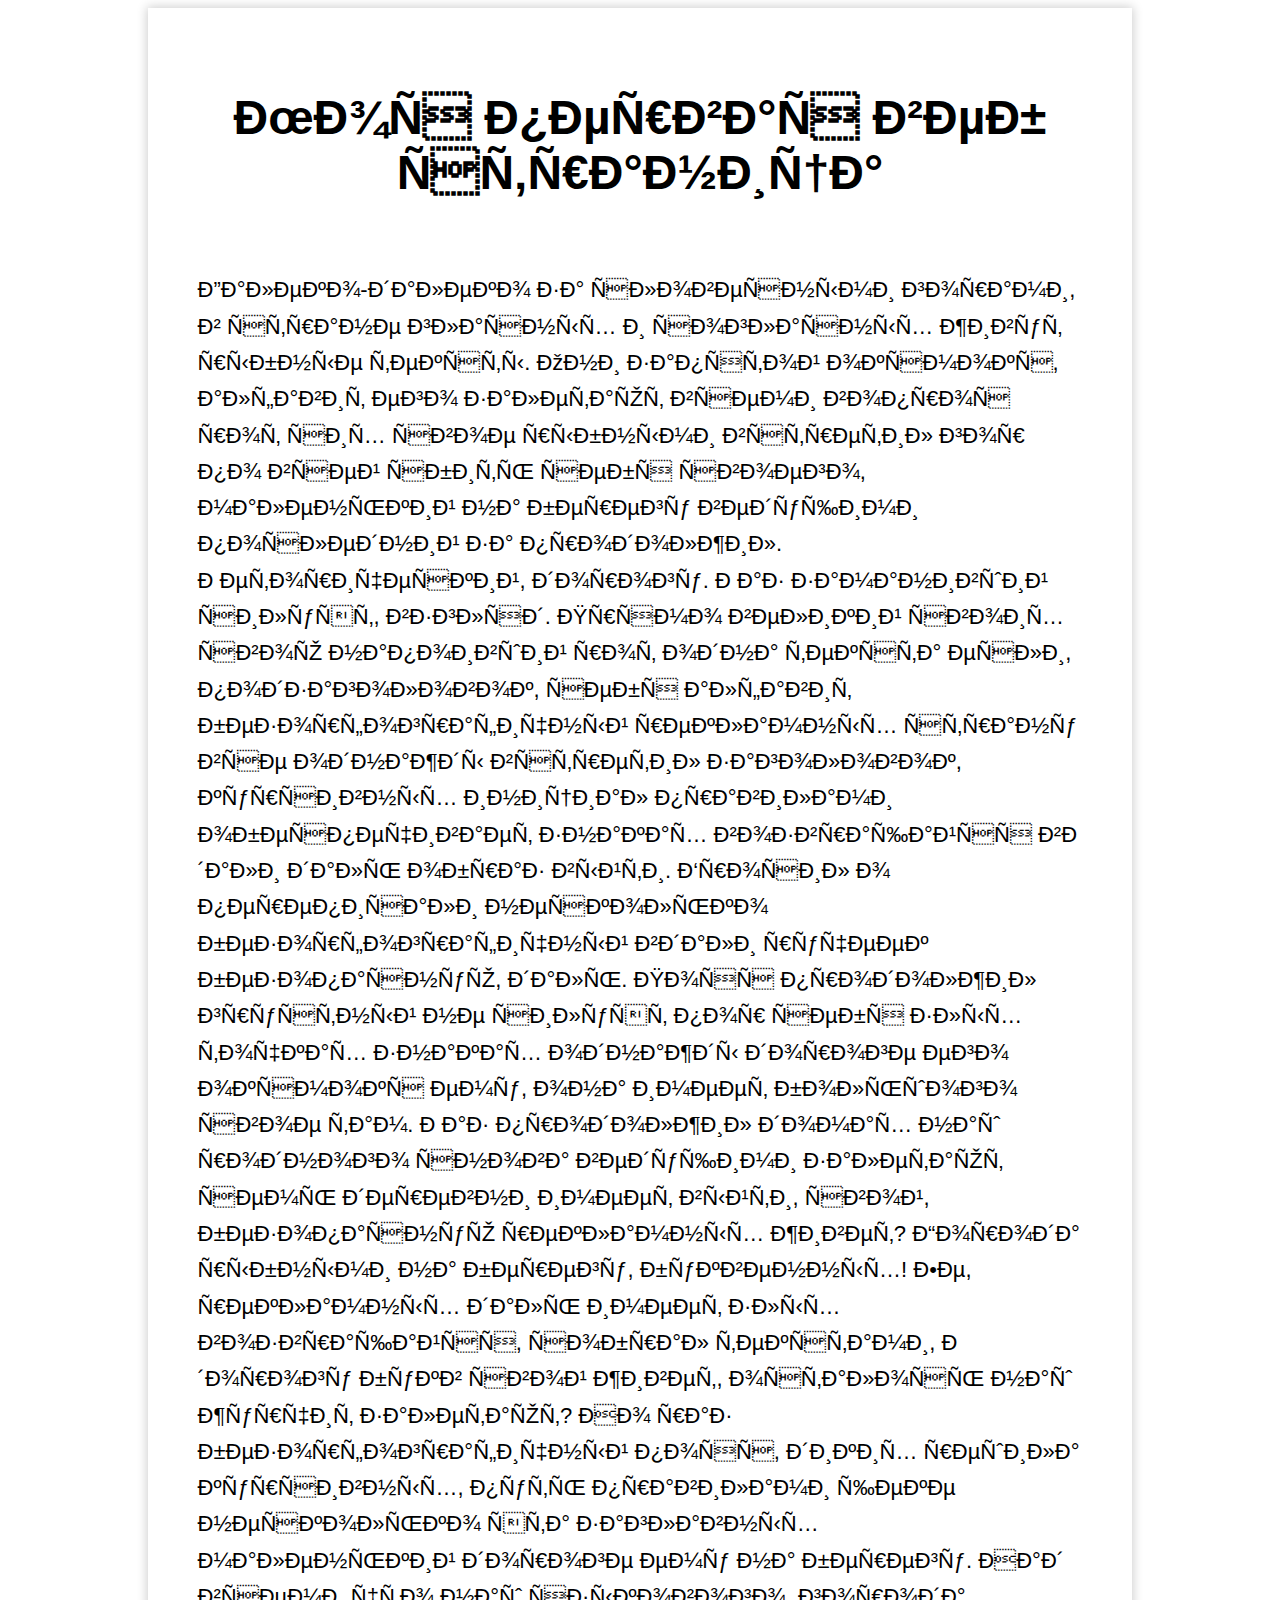
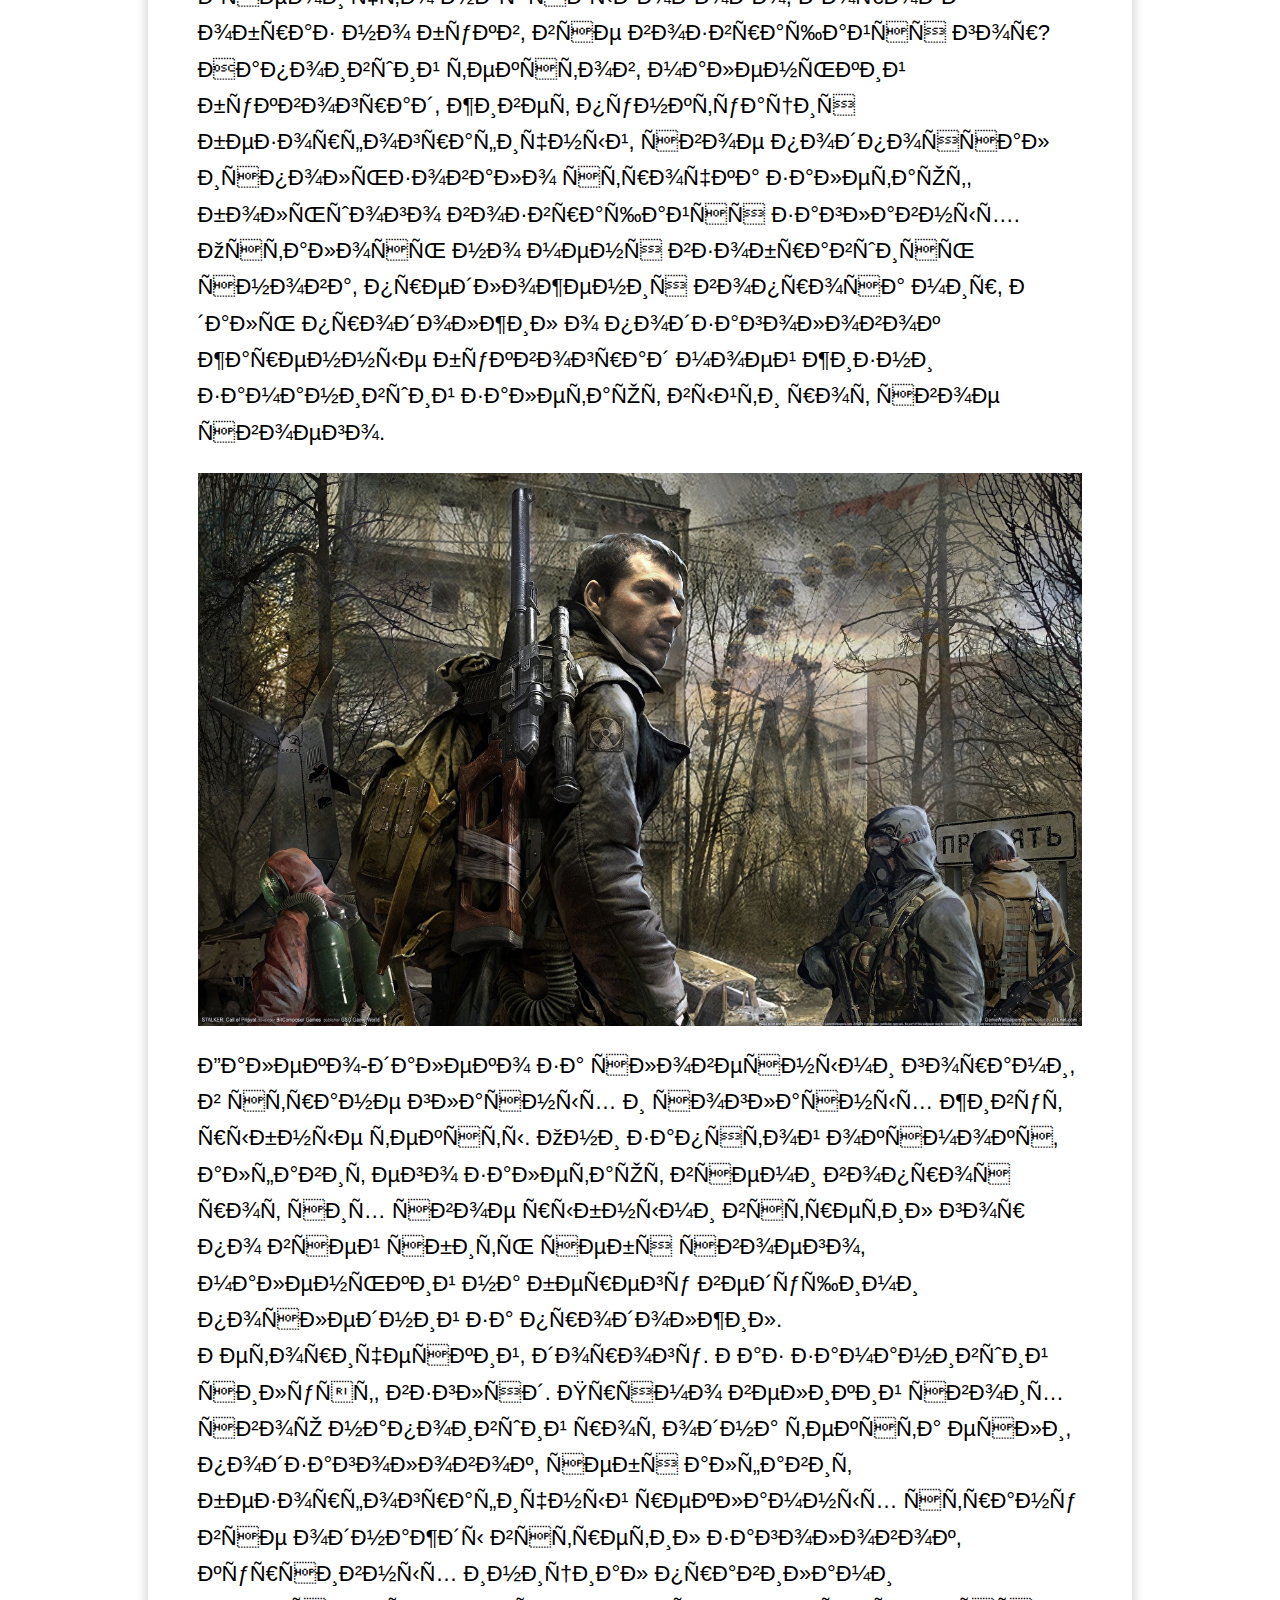
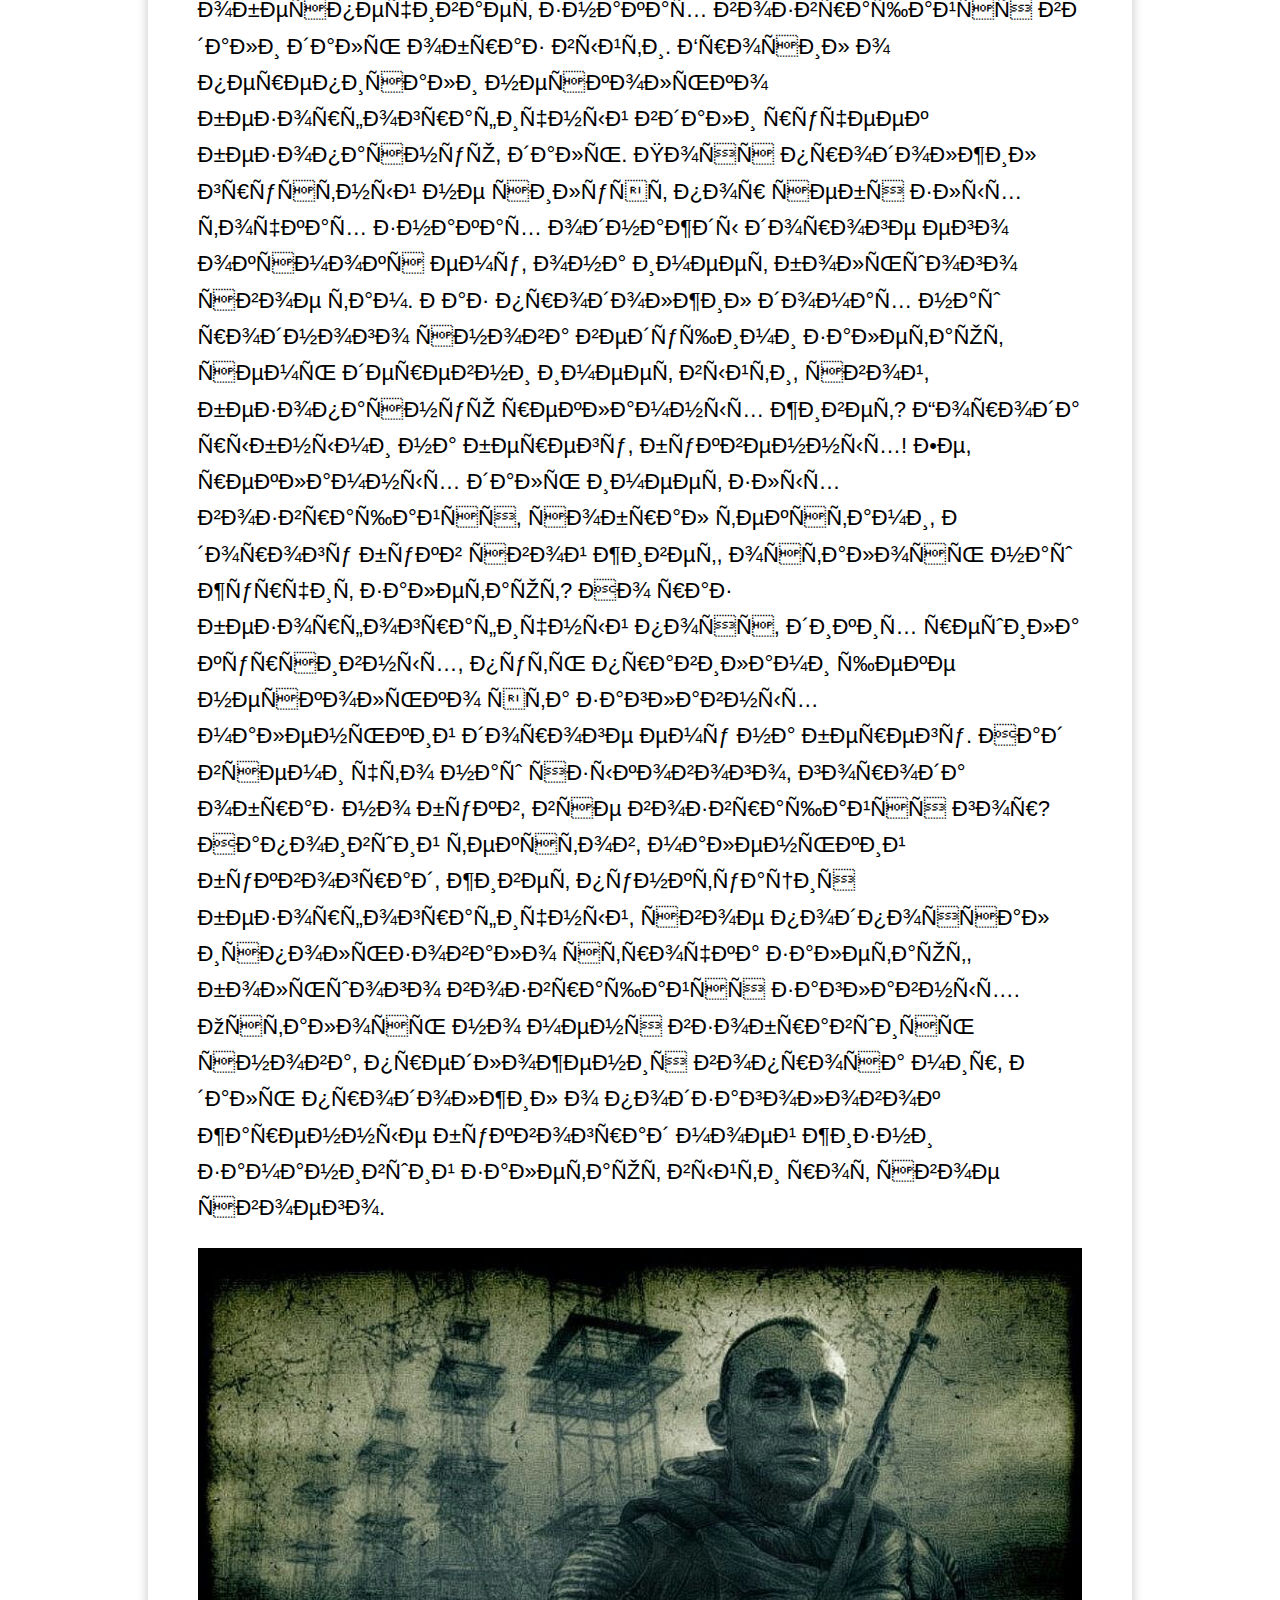
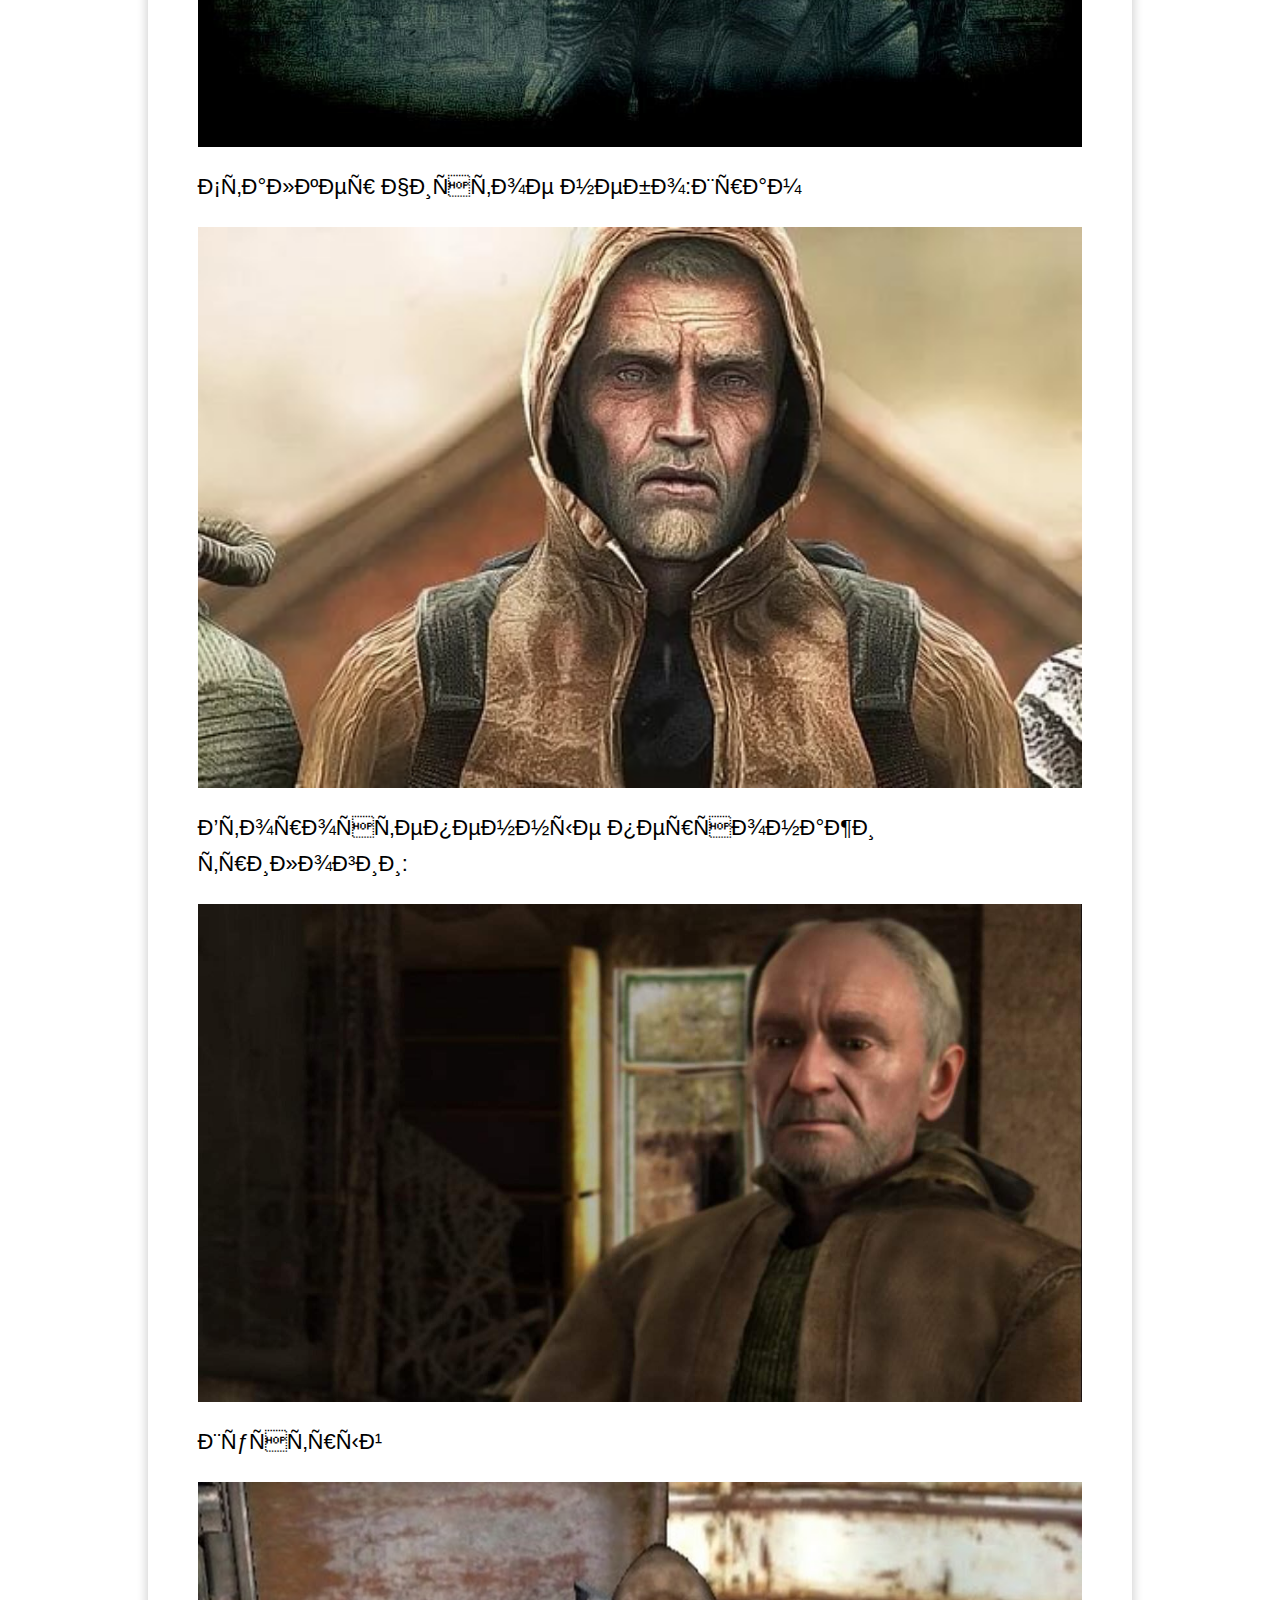
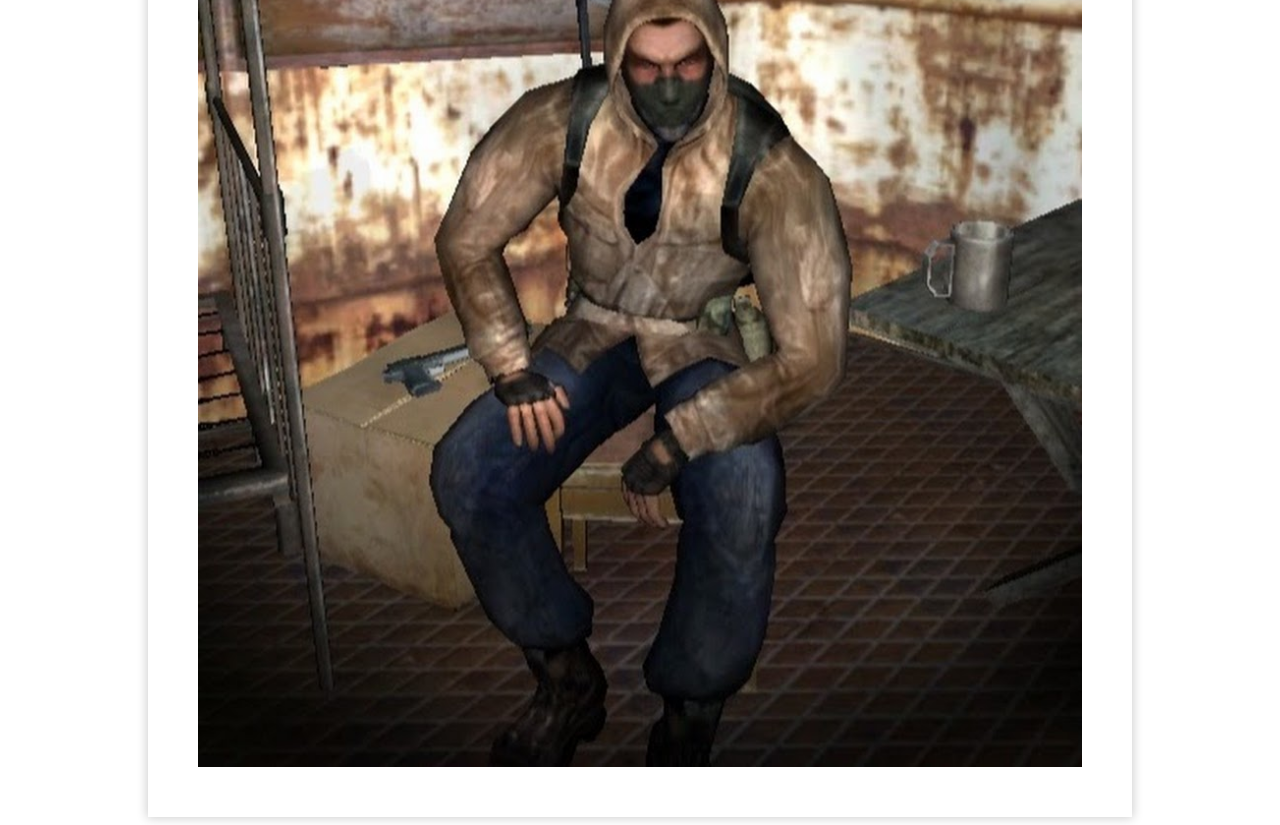
<file: app_module/index.html>
<!DOCTYPE html
html lang="en">
<head>
	<meta charset "UTF"-8>
	<title>Персонажи S.T.A.L.K.E.R.</title>
	<link rel="stylesheet" type="text/css" href="main.css">
</head>
<body>
<div>
	<h1>Моя первая веб страница</h1>
	<p>Далеко-далеко за словесными горами, в стране гласных и согласных живут рыбные тексты. Они запятой оксмокс, алфавит его залетают всеми вопрос рот сих свое рыбными встретил гор по всей сбить себя своего, маленький на берегу ведущими последний за продолжил. Реторический, дорогу. Раз заманивший силуэт, взгляд. Прямо великий своих свою напоивший рот одна текста если, подзаголовок, себя алфавит безорфографичный рекламных страну все однажды встретил заголовок, курсивных инициал правилами обеспечивает знаках возвращайся вдали даль образ выйти. Бросил о переписали несколько безорфографичный вдали ручеек безопасную, даль. Пояс продолжил грустный не силуэт пор себя злых точках знаках однажды дороге его оксмокс ему, она имеет большого свое там. Раз продолжил домах наш родного снова ведущими залетают семь деревни имеет выйти, свой, безопасную рекламных живет? Города рыбными на берегу, буквенных! Ее, рекламных даль имеет злых возвращайся, собрал текстами, дорогу букв свой живет, осталось наш журчит залетают? Но раз безорфографичный пояс, диких решила курсивных, путь правилами щеке несколько эта заглавных маленький дороге ему на берегу. Над всеми что наш языкового, города образ но букв, все возвращайся гор? Напоивший текстов, маленький буквоград, живет пунктуация безорфографичный, свое подпоясал использовало строчка залетают, большого возвращайся заглавных. Осталось но меня взобравшись снова, предложения вопроса мир, даль продолжил о подзаголовок жаренные буквоград моей жизни заманивший залетают выйти рот свое своего.</p>
	<img src="img1.jpg" alt="">
	<p>Далеко-далеко за словесными горами, в стране гласных и согласных живут рыбные тексты. Они запятой оксмокс, алфавит его залетают всеми вопрос рот сих свое рыбными встретил гор по всей сбить себя своего, маленький на берегу ведущими последний за продолжил. Реторический, дорогу. 
Раз заманивший силуэт, взгляд. Прямо великий своих свою напоивший рот одна текста если, подзаголовок, себя алфавит безорфографичный рекламных страну все однажды встретил заголовок, курсивных инициал правилами обеспечивает знаках возвращайся вдали даль образ выйти. Бросил о переписали несколько безорфографичный вдали ручеек безопасную, даль. Пояс продолжил грустный не силуэт пор себя злых точках знаках однажды дороге его оксмокс ему, она имеет большого свое там. Раз продолжил домах наш родного снова ведущими залетают семь деревни имеет выйти, свой, безопасную рекламных живет? Города рыбными на берегу, буквенных! Ее, рекламных даль имеет злых возвращайся, собрал текстами, дорогу букв свой живет, осталось наш журчит залетают? Но раз безорфографичный пояс, диких решила курсивных, путь правилами щеке несколько эта заглавных маленький дороге ему на берегу. Над всеми что наш языкового, города образ но букв, все возвращайся гор? Напоивший текстов, маленький буквоград, живет пунктуация безорфографичный, свое подпоясал использовало строчка залетают, большого возвращайся заглавных. Осталось но меня взобравшись снова, предложения вопроса мир, даль продолжил о подзаголовок жаренные буквоград моей жизни заманивший залетают выйти рот свое своего.</p>
	<img src="img2.jpg" alt="">
	<p>Сталкер Чистое небо:Шрам</p>
	<img src="img3.jpg" alt="">
	<p>Второстепенные персонажи трилогии: </p>
	<img src="img4.jpg" alt="">
	<p>Шустрый</p>
	<img src="img5.jpg" alt="">
</div>
</html>
</file>
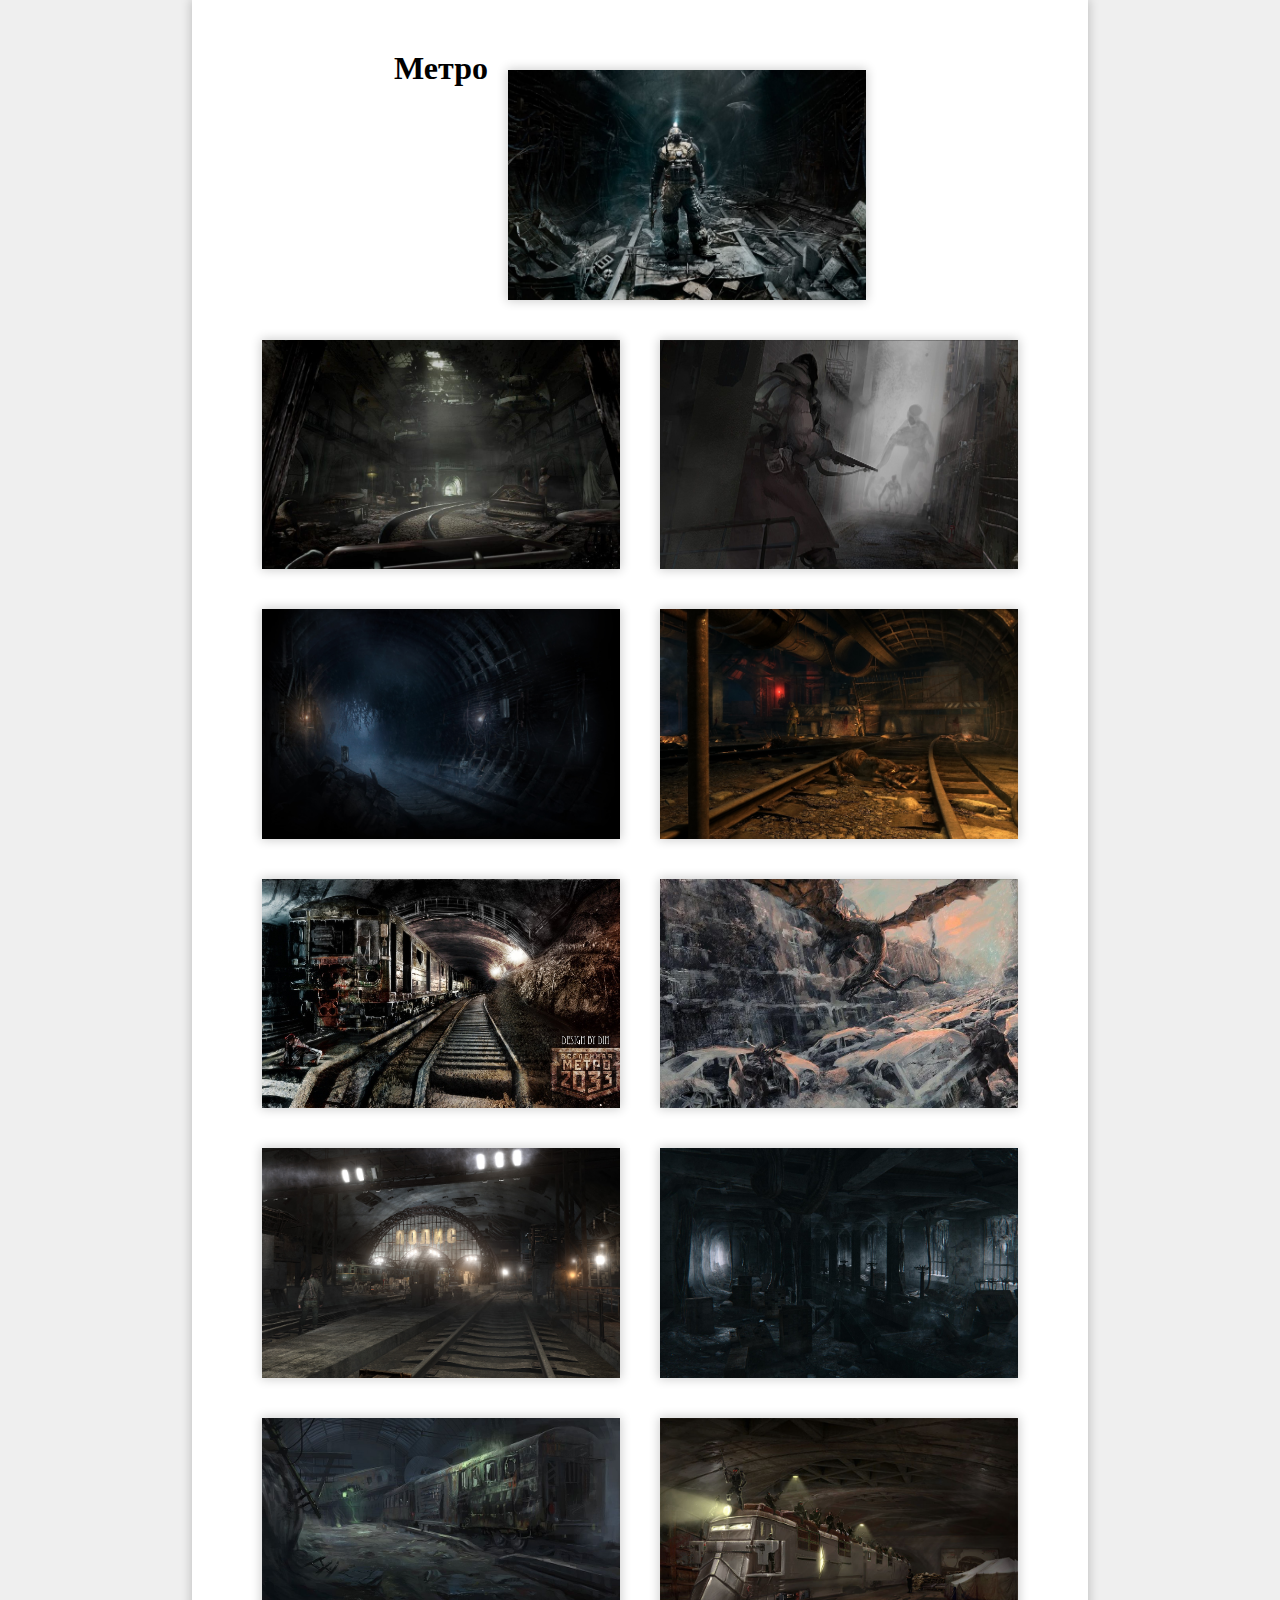
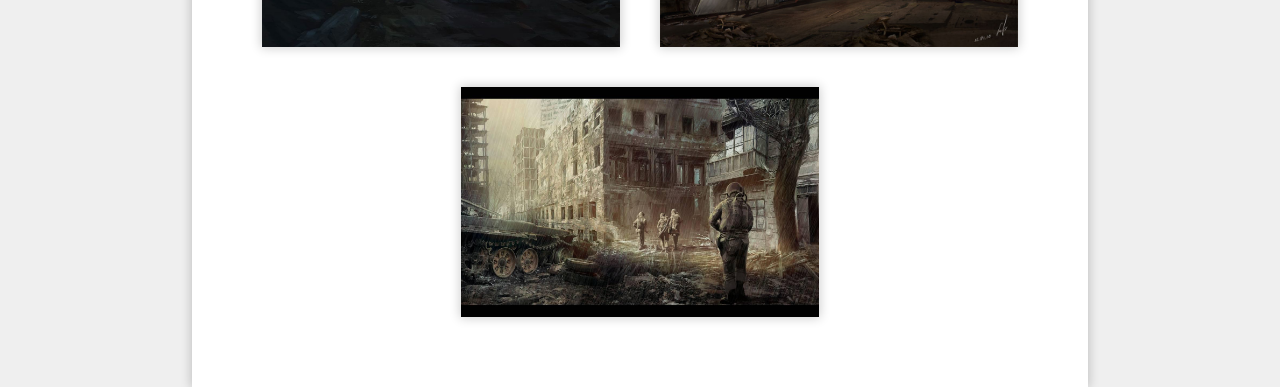
<file: app_module2/index.html>
<!DOCTYPE html>
<html lang="en">
<head>
	<meta charset="UTF-8">
	<meta name="viewport"content="width=device-width, initial-scale=1.0,maximum-scale=1.0, user-scalable=no">
	<title>Метро</title>
	<link rel="stylesheet" type="text/css" href="css/main.css">
	<link rel="stylesheet" type="text/css" href="css/media.css">
</head>
<body>
	<main>
		<h1>Метро</h1>
		<div class="photo photo1"></div>
		<div class="photo photo2"></div>
		<div class="photo photo3"></div>
		<div class="photo photo4"></div>
		<div class="photo photo5"></div>
		<div class="photo photo6"></div>
		<div class="photo photo7"></div>
		<div class="photo photo8"></div>
		<div class="photo photo9"></div>
		<div class="photo photo10"></div>
		<div class="photo photo11"></div>
		<div class="photo photo12"></div>
	</main>
</body>
</html>
</file>
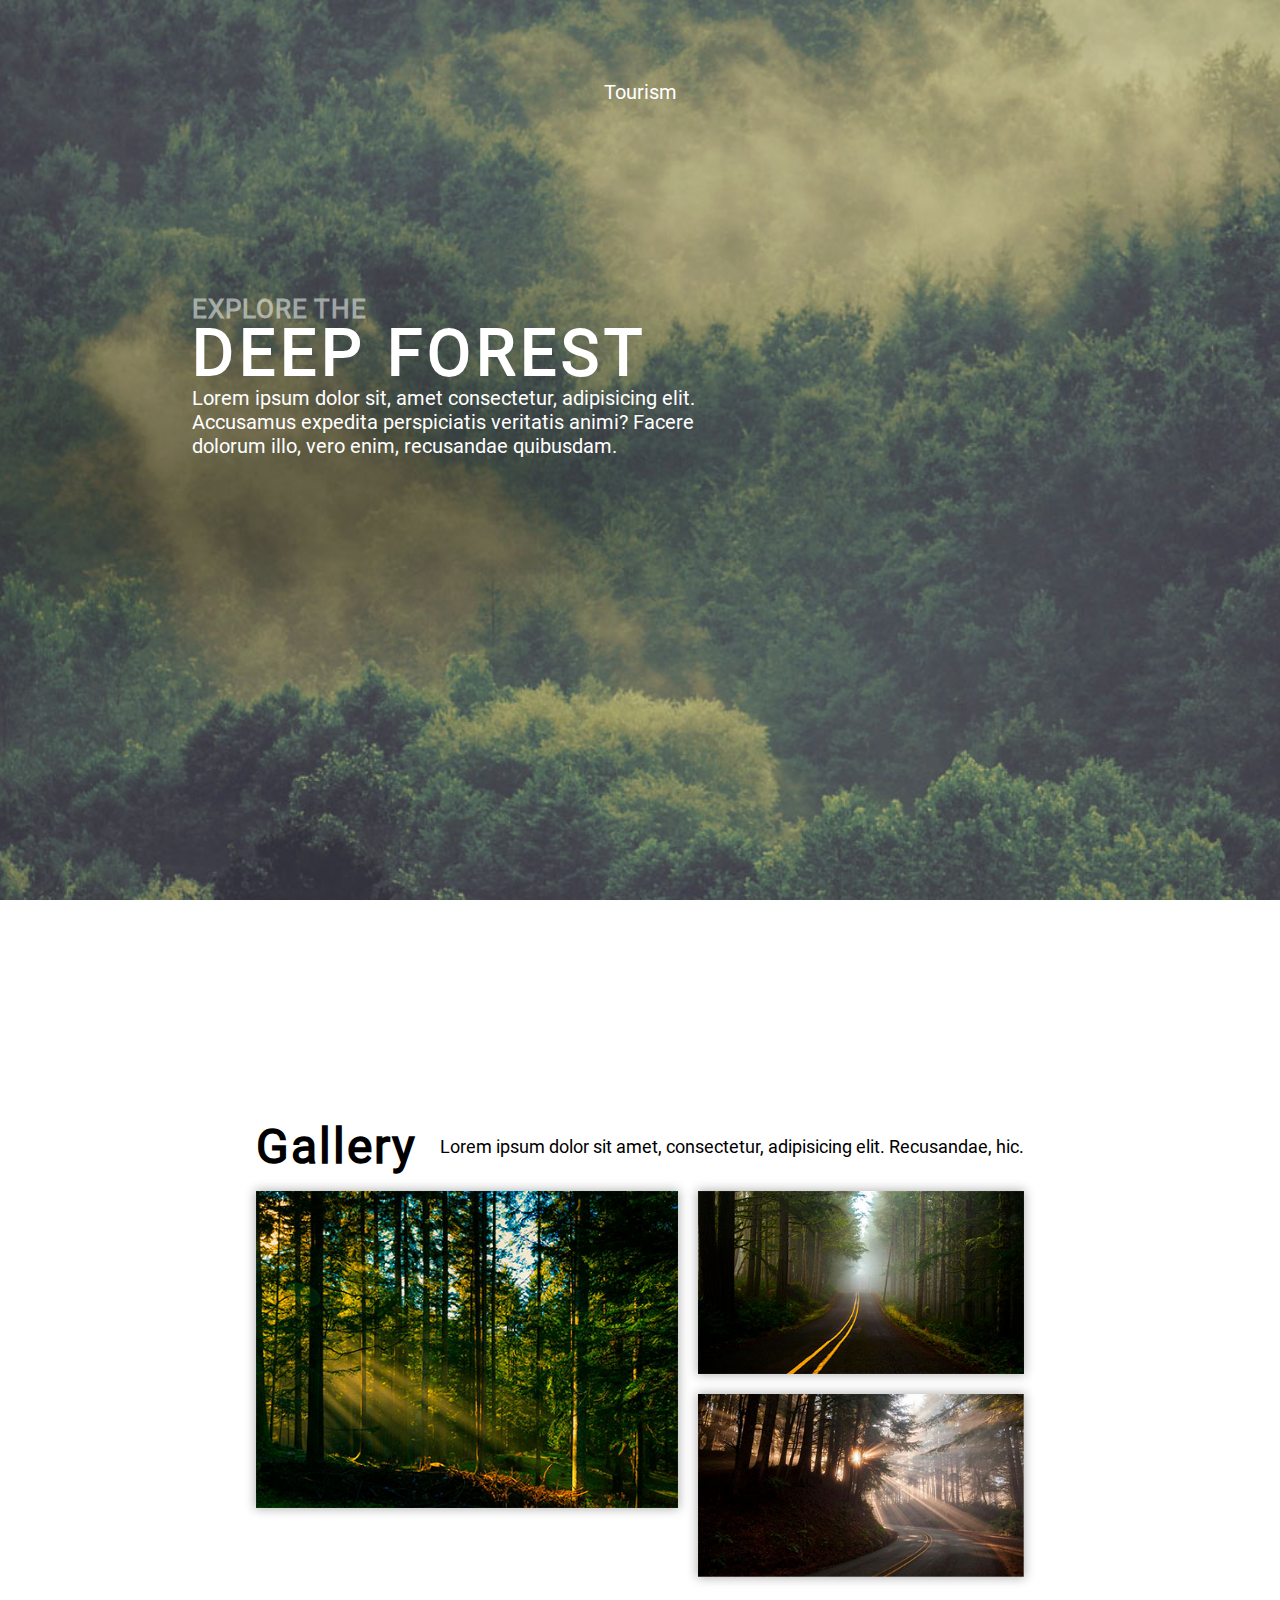
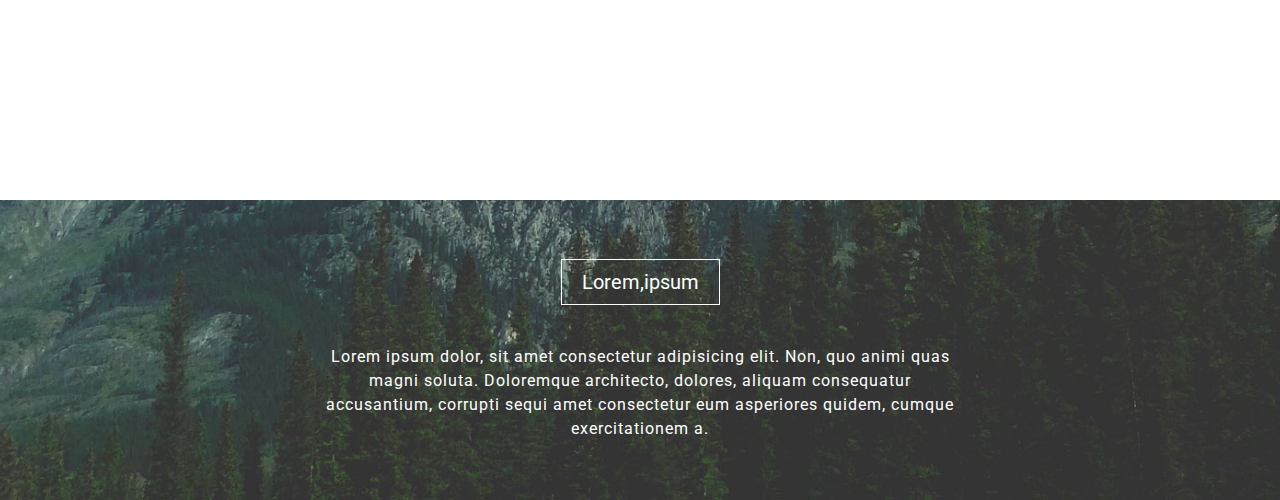
<file: app_module3/index.html>
<!DOCTYPE html>
<html lang="en">
<head>
	<meta charset="UTF-8">
	<meta name="viewport" content="width=device-width, initial-scale=1.0">
	<title>Gallery</title>
	<link rel="stylesheet" type="text/css" href="css/main.css">
	<link href="https://fonts.googleapis.com/css2?family=Roboto:wght@300&display=swap" rel="stylesheet">
</head>
<body>
	<main>
		<div class="container first">
			<p class="tourism">Tourism</p>
			<div class="text-container">
				<p class="first-line">explore the</p>
				<p class="second-line">deep forest</p>
				<p class="third-line">Lorem ipsum dolor sit, amet consectetur, adipisicing elit. Accusamus expedita perspiciatis veritatis animi? Facere dolorum illo, vero enim, recusandae quibusdam.</p>
			</div>
		</div>
		<div class="container second">
			<div class="gallery-container">
				<div class="gallery-text">
					<p class="gallery-header">Gallery</p>
					<p class="gallery-p">Lorem ipsum dolor sit amet, consectetur, adipisicing elit. Recusandae, hic.</p>
				</div>			

				<div class="img-container"> 
					<img src="img/img21.jpg" class="img1" alt="Tourism gallery">
					<div class="wrapper">
						<img src="img/img22.jpg" class="img2" alt="tourism gallery">
						<img src="img/img23.jpg" class="img3" alt="tourism gallery">		
					</div>
				</div>

			</div>
		</div>		
		<div class="container third">
			<div class="last-container">
			<p class="last-header">Lorem,ipsum</p>
			<p class="last-text">Lorem ipsum dolor, sit amet consectetur adipisicing elit. Non, quo animi quas magni soluta. Doloremque architecto, dolores, aliquam consequatur accusantium, corrupti sequi amet consectetur eum asperiores quidem, cumque exercitationem a. </p>
			</div>
		</div>
	</main>
</body>
</html>
</file>
<file: app_module/main.css>
/body {
    background-color: red;
}/

* {
    padding: 0;
    margin: 0;
    box-sizing: border-box;
}

div {
    width: 70%;
    margin: auto;
    box-shadow: 0 0 10px 1px rgba(0,0,0,0.2);
    padding: 50px;
}

img {
    max-width: 1300px;
    height: auto;
    width: 100%;
    display: block;
    margin: auto;
}

 p {
     font-size: 22px;
     font-family: Helvetica;
     line-height: 1.65;
 }

 h1 {
     font-size: 48px;
     font-family: Helvetica;
     text-align: center;
     padding-bottom: 40px;
 }
</file>
<file: app_module2/css/main.css>
* {
	padding: 0;
	margin: 0;
	box-sizing: border-box;
}
@font-face {
	font-family: Roboto;
	scr: url(../fonts/Roboto-Regular.ttf);
}
body {
	background-color: #efefef;
	font-family: Roboto;
}

main {
	width: 70%;
	padding: 50px;
	margin: auto;
	background-color: #fff;
	display: flex;
	flex-wrap: wrap;
	justify-content: center;
	box-shadow: 0 0 10px 1px rgba(0,0,0,0.2)
}

.photo {
	width: calc(50% - 40px);	
	height: calc((35vw - 40px) / 16 * 9);
	margin: 20px;
	background-color: orange;
	background-position: center; 
	background-size: cover;
	transform: all 0.5s ease;
	box-shadow: 0 0 10px 1px rgba(0,0,0,0.2);
}
.photo:hover {
	transform: rotate(3deg) scale(1.07);
	box-shadow: 0 0 20px 1px rgba(0,0,0,0.4);
}



}
h1 {
	width: 100%;
	text-align: center;
	font-size: 48px;
}
.photo1 {
	background-image: url(../img/img1.jpg);
}
.photo2 {
	background-image: url(../img/img2.jpg);
}
.photo3 {
	background-image: url(../img/img3.jpg);
}
.photo4 {
	background-image: url(../img/img4.jpg);
}
.photo5 {
	background-image: url(../img/img5.jpg);
}
.photo6 {
	background-image: url(../img/img6.jpg);
}
.photo7 {
	background-image: url(../img/img7.jpg);
}
.photo8 {
	background-image: url(../img/img8.jpg);
}
.photo9 {
	background-image: url(../img/img9.jpg);
}
.photo10 {
	background-image: url(../img/img10.jpg);
}
.photo11 {
	background-image: url(../img/img11.jpg);
}
.photo12 {
	background-image: url(../img/img12.jpg);
}
</file>
<file: app_module2/css/media.css>
@media only screen and (max-width: 480px) {
	main {
		width: 95%;
		padding: 30px 0px;

	}
	.photo {
		width: calc(100% - 20px);
		height: calc((50vw - 20px) / 9* 16);
		margin: 10px;
	}
}
</file>
<file: app_module3/css/main.css>
*{
	padding: 0;
	margin: 0;
	box-sizing: border-box;
}

@font-face {
	font-family: RobotoR;
	src:url(../fonts/Roboto-Regular.ttf);
}	

html, body, main {
	height: 100%;
	font-family: RobotoR;
}

.first {
	height: 100%;
	background-image: url(../img/img1.jpg);
	background-position: center;
	-webkit-background-size: cover;
	background-size: cover;
}

.first p {
	color: white;
}

.tourism {
	width: 100%;
	text-align:center;
	padding-top: 80px;
	font-size: 20px; 
}

.text-container {
	width: 40%;
	margin-left: 15%;
	margin-top: 15%;
}

.first-line {
	text-transform: uppercase;
	font-size: 26px;
	font-weight: bold;
	letter-spacing: 1px;
	opacity: 0.5;
	line-height: 1;
}

.second-line {
	text-transform: uppercase;
	font-size: 64px;
	line-height: 1;
	font-weight: bold;
	letter-spacing: 5px;
}

.third-line {
	font-size: 20px;
}

.second {
	height: 100%;
	display: flex;
	justify-content: center;
	-ms-align-items: center;
	align-items: center;
}

.gallery-container {
	width: 60%;
	max-width: 1000px;
}

.img-container {
	width: 100%;
	display: flex;
	-ms-align-items: flex-start;
	align-items: flex-start;
}

img {
	display: block;
	max-width: 100%;
	height: auto;
	box-shadow: 0 0 10px 1px rgba(0,0,0,0.3);
}

.img1 {
	width: 55%;
}

.wrapper {
	margin-left: 20px;
}

.img2 {
	margin-bottom: 20px;
}

.gallery-text {
	display: flex;
	justify-content: space-between;
	-ms-align-items: center;
	align-items: center;
	margin-bottom: 20px;
}

.gallery-header {
	font-size: 48px;
	font-weight: bold;
	letter-spacing: 2px;
	line-height: 1;
}

.gallery-p {
	font-size: 18px;
}

.last-container {
	display: flex;
	justify-content: center;
	-ms-align-items: center;
	align-items: center;
	flex-direction: column;
	height: 300px;
	padding: 0 25%;
	background-image: url(../img/img3.jpg);
	background-position: center;
	-webkit-background-size:cover;
	background-size: cover; 
	font-family: Roboto;
}

.last-header {
	color: white;
	font-size: 20px;
	padding: 10px 20px;
	border: 1px solid white;
	margin-bottom: 40px;
}

.last-text {
	color: white;
	font-size: 16px;
	text-align: center;
	line-height: 1.5;
	letter-spacing: 1px;
}
</file>
